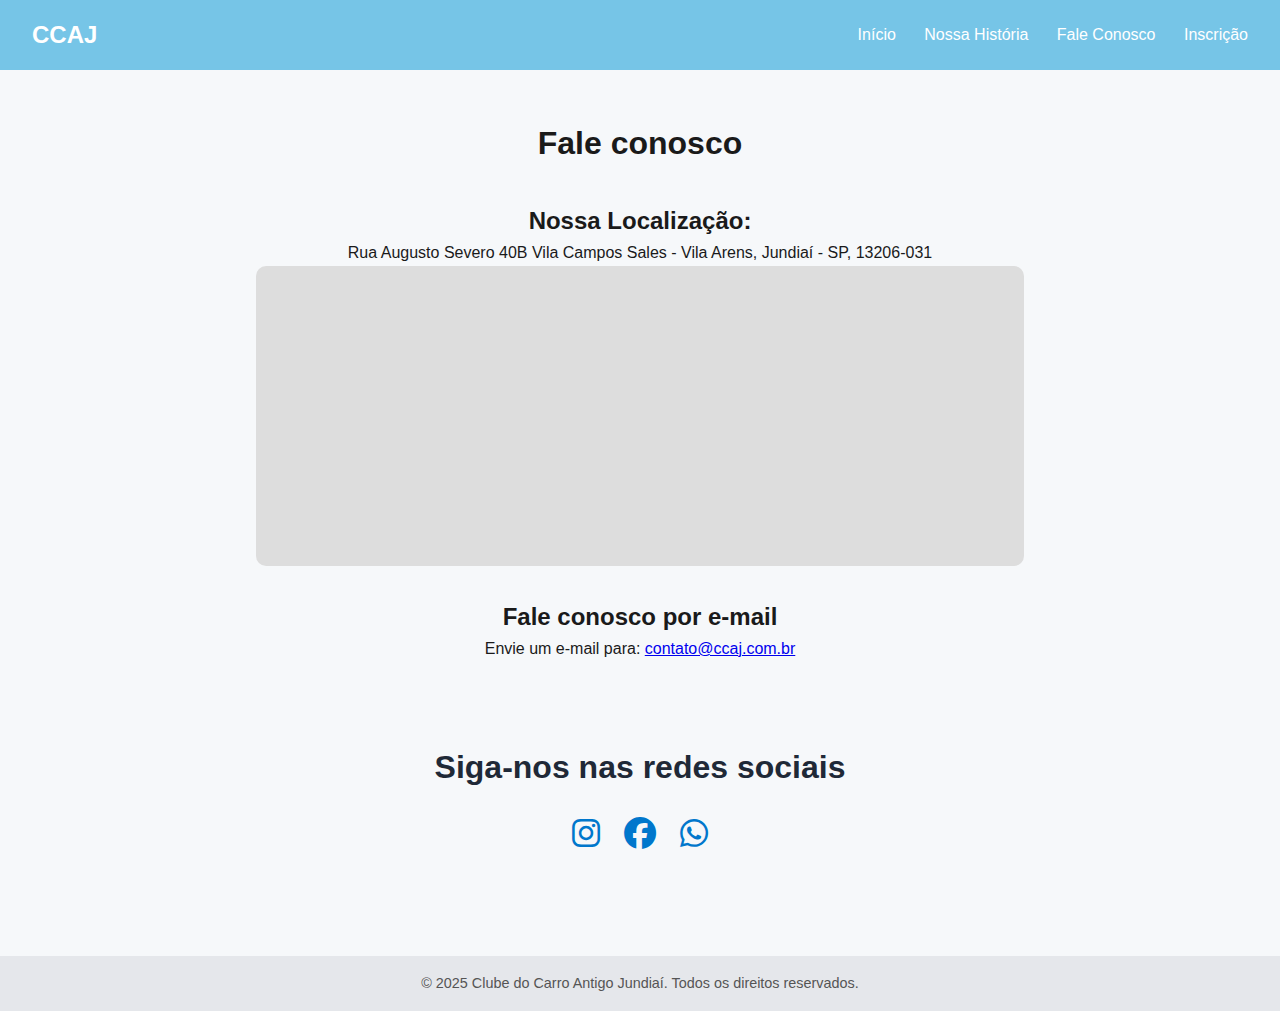
<file: contato.html>
<!DOCTYPE html>
<html lang="pt-br">

<head>
  <meta charset="UTF-8" />
  <meta name="viewport" content="width=device-width, initial-scale=1.0" />
  <title>Contato | Jund Dev</title>
  <link rel="stylesheet" href="styles.css" />
  <link rel="stylesheet" href="https://cdnjs.cloudflare.com/ajax/libs/font-awesome/6.5.0/css/all.min.css" />
</head>

<body>
  <header class="topo">
    <h1>CCAJ</h1>
    <nav>
      <a href="index.html">Início</a>
      <a href="sobre.html">Nossa História</a>
      <a href="contato.html">Fale Conosco</a>
      <a href="form.html">Inscrição</a>
    </nav>
  </header>

  <main class="contato-container">
    <h1>Fale conosco</h1>

    <div class="container-location">

      <div class="mapa">

        <h2>Nossa Localização: </h2>
        <p> Rua Augusto Severo 40B Vila Campos Sales - Vila Arens, Jundiaí - SP, 13206-031</p>

        <div class="mapa-placeholder"> <iframe
            src="https://www.google.com/maps/embed?pb=!1m18!1m12!1m3!1d469384.8172209989!2d-47.45454662656249!3d-23.204160099999992!2m3!1f0!2f0!3f0!3m2!1i1024!2i768!4f13.1!3m3!1m2!1s0x94cf26ec00000001%3A0x1b5b0d0d74058d77!2sClube%20do%20Carro%20Antigo%20de%20Jundia%C3%AD%20-%20SP!5e0!3m2!1spt-BR!2sbr!4v1747362922492!5m2!1spt-BR!2sbr"
            width="400" height="250" style="border:0;" allowfullscreen="" loading="lazy"
            referrerpolicy="no-referrer-when-downgrade"></iframe>
        </div>

      </div>
    
    <div class="container-contato>
    <section class="email-contato">
      <h2>Fale conosco por e-mail</h2>
      <p>Envie um e-mail para: <a href="mailto:contato@ccaj.com.br">contato@ccaj.com.br</a></p>
    </section>

    <section class="redes-sociais">
      <h2>Siga-nos nas redes sociais</h2>
      <div class="icones-sociais">
        <a href="https://www.instagram.com/clubedocarroantigodejundiai?utm_source=ig_web_button_share_sheet&igsh=ZDNlZDc0MzIxNw=="
          target="_blank"><i class="fab fa-instagram"></i></a>
        <a href="#" target="_blank"><i class="fab fa-facebook"></i></a>
        <a href="#" target="_blank"><i class="fab fa-whatsapp"></i></a>
      </div>
      
    </div>
    </section>
  </main>

  <footer class="footer">
    <p>© 2025 Clube do Carro Antigo Jundiaí. Todos os direitos reservados.</p>
  </footer>
</body>

</html>
</file>
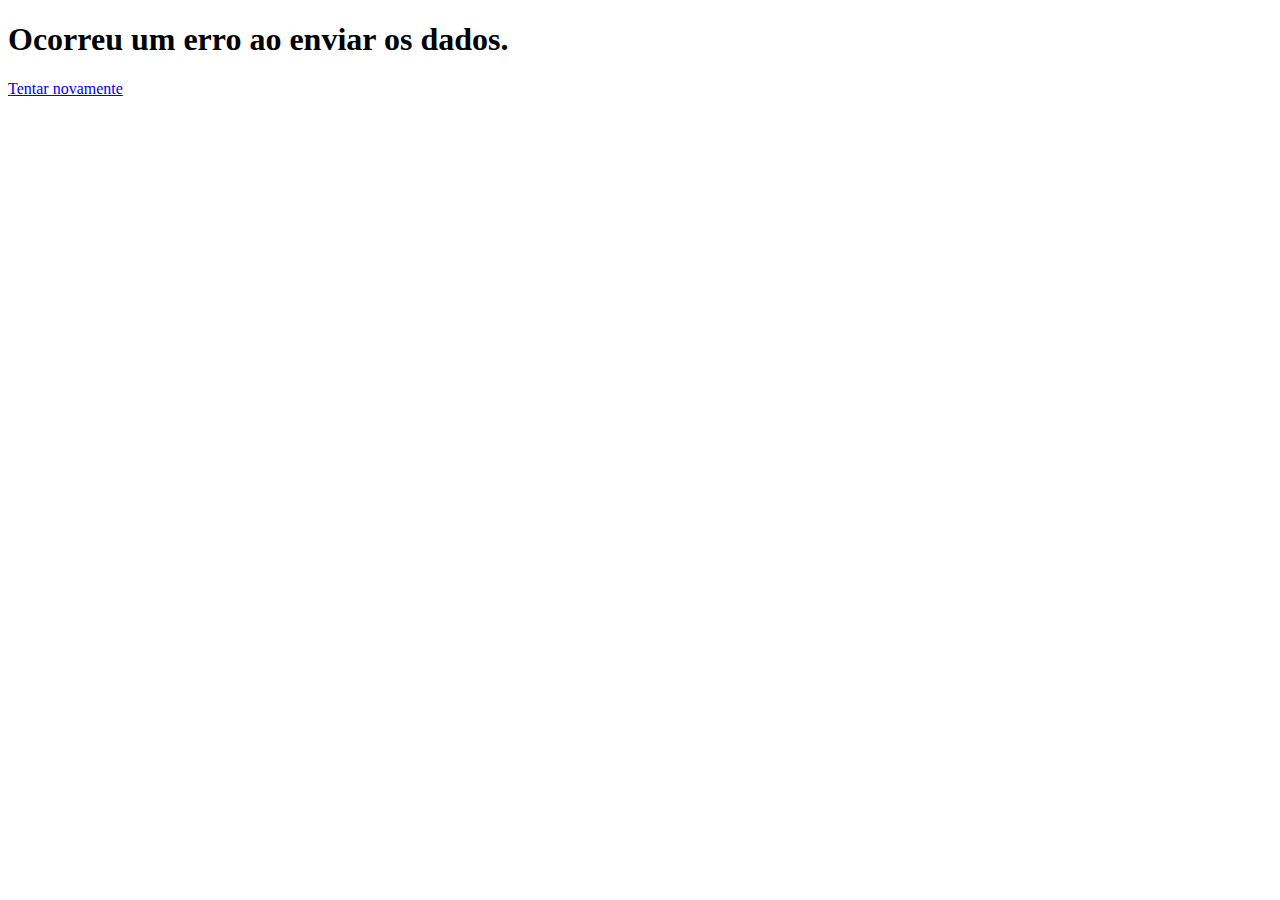
<file: erro.html>
<!DOCTYPE html>
<html lang="pt-br">
<head>
  <meta charset="UTF-8">
  <title>Erro</title>
</head>
<body>
  <h1>Ocorreu um erro ao enviar os dados.</h1>
  <a href="index.html">Tentar novamente</a>
</body>
</html>
</file>
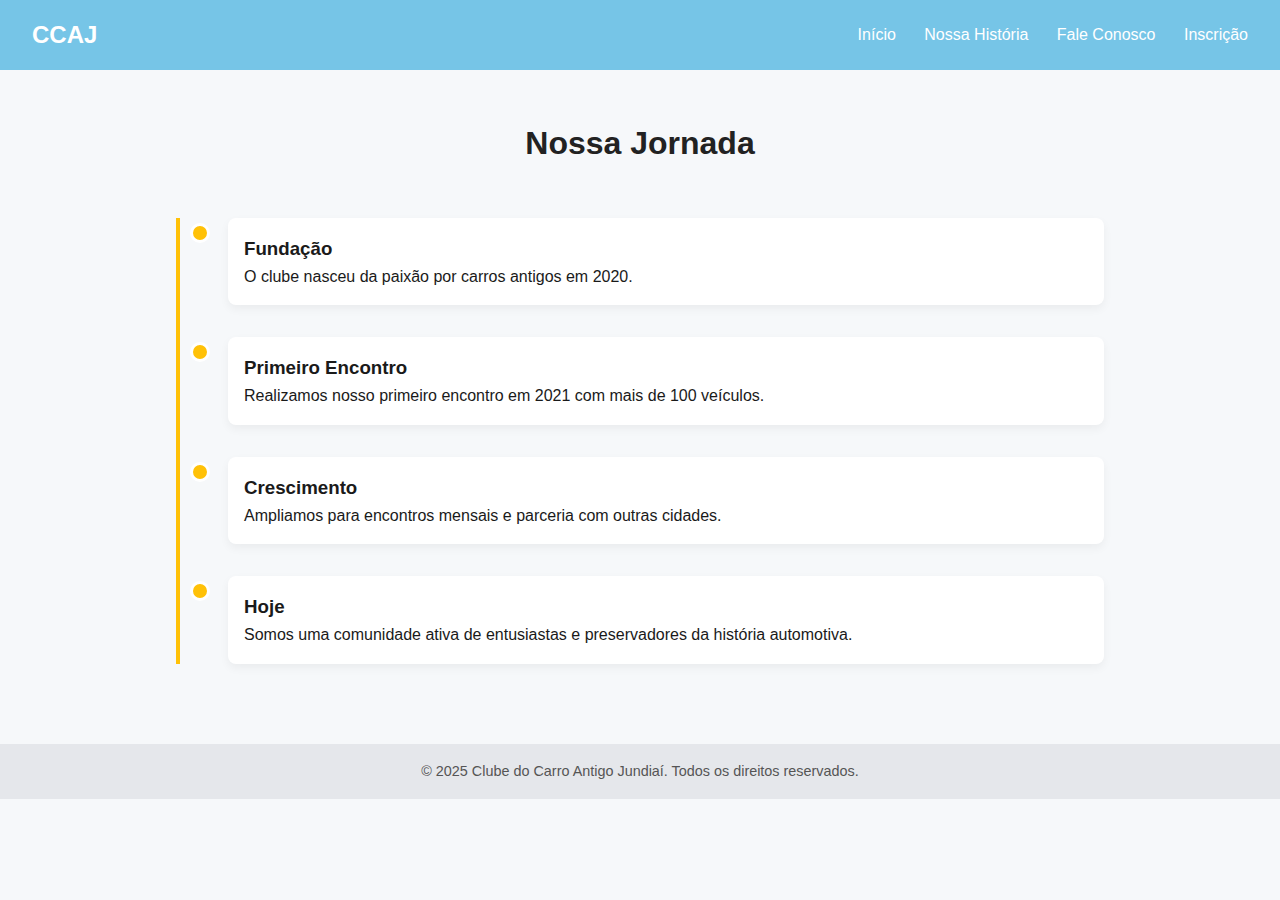
<file: sobre.html>
<html lang="pt-br">
<head>
  <meta charset="UTF-8" />
  <title>Sobre - Jund Dev</title>
  <link rel="stylesheet" href="styles.css" />
</head>
<body>
  <header class="topo">
    <h1>CCAJ</h1>
        <nav>
      <a href="index.html">Início</a>
      <a href="sobre.html">Nossa História</a>
      <a href="contato.html">Fale Conosco</a>
      <a href="formulario.html">Inscrição</a>
    </nav>
  </header>

  <main class="timeline-section">
    <h2>Nossa Jornada</h2>
    <div class="timeline">
      <div class="event">
        <div class="dot"></div>
        <div class="content">
          <h3>Fundação</h3>
          <p>O clube nasceu da paixão por carros antigos em 2020.</p>
        </div>
      </div>
      <div class="event">
        <div class="dot"></div>
        <div class="content">
          <h3>Primeiro Encontro</h3>
          <p>Realizamos nosso primeiro encontro em 2021 com mais de 100 veículos.</p>
        </div>
      </div>
      <div class="event">
        <div class="dot"></div>
        <div class="content">
          <h3>Crescimento</h3>
          <p>Ampliamos para encontros mensais e parceria com outras cidades.</p>
        </div>
      </div>
      <div class="event">
        <div class="dot"></div>
        <div class="content">
          <h3>Hoje</h3>
          <p>Somos uma comunidade ativa de entusiastas e preservadores da história automotiva.</p>
        </div>
      </div>
    </div>
  </main>

  <footer>
    <p>&copy; 2025 Clube do Carro Antigo Jundiaí. Todos os direitos reservados.</p>
  </footer>
</body>
</html>
</file>
<file: styles.css>
* {
    margin: 0;
    padding: 0;
    box-sizing: border-box;
  }
  
  body {
    font-family: 'Segoe UI', Tahoma, Geneva, Verdana, sans-serif;
    background-color: #f3f4f6;
    color: #1f2937;
  }
  
  /* Topo */
  .topo {
    background-color: #76c5e7;
    color: white;
    display: flex;
    justify-content: space-between;
    padding: 1rem 2rem;
    align-items: center;
  }
  
  .topo .logo {
    font-weight: bold;
    font-size: 1.2rem;
  }
  
  .topo nav a {
    margin-left: 1.5rem;
    color: white;
    text-decoration: none;
    font-weight: 500;
  }
  
  .topo nav a:hover {
    text-decoration: underline;
  }
  
  /* Hero */
  .hero {
    text-align: center;
    padding: 2rem 2rem;
    background-color: #f3f4f6;
  }
  
  .hero h1 {
    font-size: 2rem;
    font-weight: 700;
    color: #1f2937;
    margin-bottom: 1rem;
  }
  
  .hero p {
    font-size: 1.1rem;
    color: #374151;
    margin-bottom: 2rem;
  }
  
  .btn {
    background-color: #facc15;
    color: #1f2937;
    padding: 0.8rem 1.5rem;
    border: none;
    border-radius: 0.5rem;
    text-decoration: none;
    font-weight: bold;
    box-shadow: 0 4px 6px rgba(0, 0, 0, 0.1);
    transition: background 0.3s ease;
  }
  
  .btn:hover {
    background-color: #eab308;
  }
  
  /* Rodapé */
  .rodape {
    background-color: #e5e7eb;
    text-align: center;
    padding: 1rem;
    font-size: 0.9rem;
    color: #4b5563;
    margin-top: 3rem;
  }

  img{
    height: 20vh;
   
  }

  iframe{
   box-sizing: border-box;
    margin-right: 10px;
  }
  body {
    margin: 0;
    font-family: 'Segoe UI', sans-serif;
    background-color: #f5f6f8;
    color: #222;
  }
  
  header {
    background-color: #000;
    color: white;
    padding: 1rem 0;
  }
  
  header .container {
    display: flex;
    justify-content: space-between;
    align-items: center;
    max-width: 960px;
    margin: 0 auto;
    padding: 0 1rem;
  }
  
  nav a {
    margin-left: 1rem;
    color: white;
    text-decoration: none;
    font-weight: bold;
  }
  
  nav a.active,
  nav a:hover {
    color: #ffc107;
  }
  
  .timeline-section {
    padding: 3rem 1rem;
    max-width: 960px;
    margin: auto;
    text-align: center;
  }
  
  .timeline-section h2 {
    font-size: 2rem;
    margin-bottom: 3rem;
    color: #222;
  }
  
  .timeline {
    position: relative;
    margin: 0 auto;
    padding-left: 1rem;
    border-left: 4px solid #ffc107;
  }
  
  .event {
    position: relative;
    margin-bottom: 2rem;
    padding-left: 2rem;
  }
  
  .event .dot {
    position: absolute;
    left: -11px;
    top: 5px;
    background: #ffc107;
    border: 3px solid white;
    width: 20px;
    height: 20px;
    border-radius: 50%;
    z-index: 1;
    transition: transform 0.3s;
  }
  
  .event:hover .dot {
    transform: scale(1.3);
  }
  
  .event .content {
    background: white;
    padding: 1rem;
    border-radius: 0.5rem;
    box-shadow: 0 4px 10px rgba(0, 0, 0, 0.05);
    text-align: left;
  }
  
  footer {
    background: #e9ebee;
    padding: 1rem;
    text-align: center;
    color: #555;
    font-size: 0.9rem;
  }

  /* CONTATO */
.contato-container {
  max-width: 800px;
  margin: 2rem auto;
  padding: 1rem;
  text-align: center;
}

.mapa {
  margin: 2rem 0;
}

.mapa-placeholder {
  background-color: #ddd;
  height: 300px;
  display: flex;
  align-items: center;
  justify-content: center;
  color: #666;
  font-style: italic;
  border-radius: 10px;
}

.email-contato p {
  font-size: 1.1rem;
  color: #333;
}

.email-contato a {
  color: #0077cc;
  text-decoration: none;
  font-weight: bold;
}

.redes-sociais {
  margin-top: 2rem;
}

.icones-sociais {
  margin-top: 1rem;
  display: flex;
  justify-content: center;
  gap: 1.5rem;
}

.icones-sociais a {
  font-size: 2rem;
  color: #0077cc;
  transition: color 0.3s ease;
}

.icones-sociais a:hover {
  color: #ffaa00;
}

.carousel {
  position: relative;
  max-width: 80%;
  height: 80vh;
  overflow: hidden;
  border-radius: 5px;
  margin: auto auto;
}

.slide {
  position: absolute;
  width: 100%;
  height: 100%;
  object-fit: cover;
  opacity: 0;
  transition: opacity 1s ease-in-out;
}

.slide.active {
  opacity: 1;
}

.carousel-indicators {
  text-align: center;
  margin-top: 1rem;
}

.dot {
  height: 12px;
  width: 12px;
  margin: 0 5px;
  background-color: #bbb;
  border-radius: 50%;
  display: inline-block;
  transition: background-color 0.3s ease;
  cursor: pointer;
}

.dot.active {
  background-color: #333;
}

.carousel {
  position: relative;
  width: 100%;
  max-width: 800px;
  margin: 2rem auto;
  overflow: hidden;
  height: 400px; /* ajuste conforme sua imagem */
}

.slide {
  position: absolute;
  top: 0;
  left: 0;
  width: 100%;
  height: 100%;
  opacity: 0;
  transition: opacity 1s ease-in-out;
  object-fit: cover;
  z-index: 0;
}

.slide.active {
  opacity: 1;
  z-index: 1;
}

/* Reset básico */
* {
  margin: 0;
  padding: 0;
  box-sizing: border-box;
}

body {
  font-family: 'Segoe UI', sans-serif;
  background-color: #f6f8fa;
  color: #1a1a1a;
  line-height: 1.6;
}

/* Header */
header {
  background-color: #000;
  color: #fff;
  padding: 1rem 2rem;
  display: flex;
  justify-content: space-between;
  align-items: center;
}

header h1 {
  font-size: 1.5rem;
}

header nav a {
  color: #fff;
  margin-left: 1rem;
  text-decoration: none;
  font-weight: 500;
}

header nav a:hover {
  text-decoration: underline;
}

/* Hero */
.hero {
  text-align: center;
  padding: 4rem 2rem;
  background-color: #f2f4f7;
}

.hero h1 {
  font-size: 2.5rem;
  margin-bottom: 1rem;
  color: #111827;
}

.hero p {
  font-size: 1.2rem;
  color: #374151;
}

/* Carousel */
.carousel {
  position: relative;
  max-width: 100%;
  overflow: hidden;
  height: 400px;
}

.carousel .slide {
  position: absolute;
  opacity: 0;
  width: 100%;
  height: 100%;
  object-fit: cover;
  transition: opacity 1s ease-in-out;
}

.carousel .slide.active {
  opacity: 1;
}

/* Indicadores (pager) */
.indicators {
  text-align: center;
  margin-top: 1rem;
}

.indicators .dot {
  display: inline-block;
  width: 12px;
  height: 12px;
  margin: 0 6px;
  background-color: #bbb;
  border-radius: 50%;
  cursor: pointer;
  transition: background-color 0.3s;
}

.indicators .dot.active {
  background-color: #111;
}

/* Seções */
section {
  padding: 3rem 2rem;
  max-width: 900px;
  margin: auto;
}

section h2 {
  font-size: 2rem;
  margin-bottom: 1rem;
  color: #1f2937;
}

section p {
  font-size: 1rem;
  color: #4b5563;
}

/* Rodapé */
footer {
  background-color: #e5e7eb;
  text-align: center;
  padding: 1rem;
  font-size: 0.9rem;
}

.contagem-regressiva {
  background-color: #111;
  color: #fff;
  text-align: center;
  padding: 2rem 1rem;
}

.contagem-regressiva h2 {
  font-size: 2rem;
  margin-bottom: 1rem;
}

.timer {
  display: flex;
  justify-content: center;
  gap: 2rem;
  font-family: 'Courier New', Courier, monospace;
}

.timer div {
  font-size: 2rem;
  text-align: center;
}

.timer span {
  display: block;
  font-size: 3rem;
  font-weight: bold;
}

.timer small {
  display: block;
  font-size: 0.875rem;
  color: #ccc;
}
</file>
